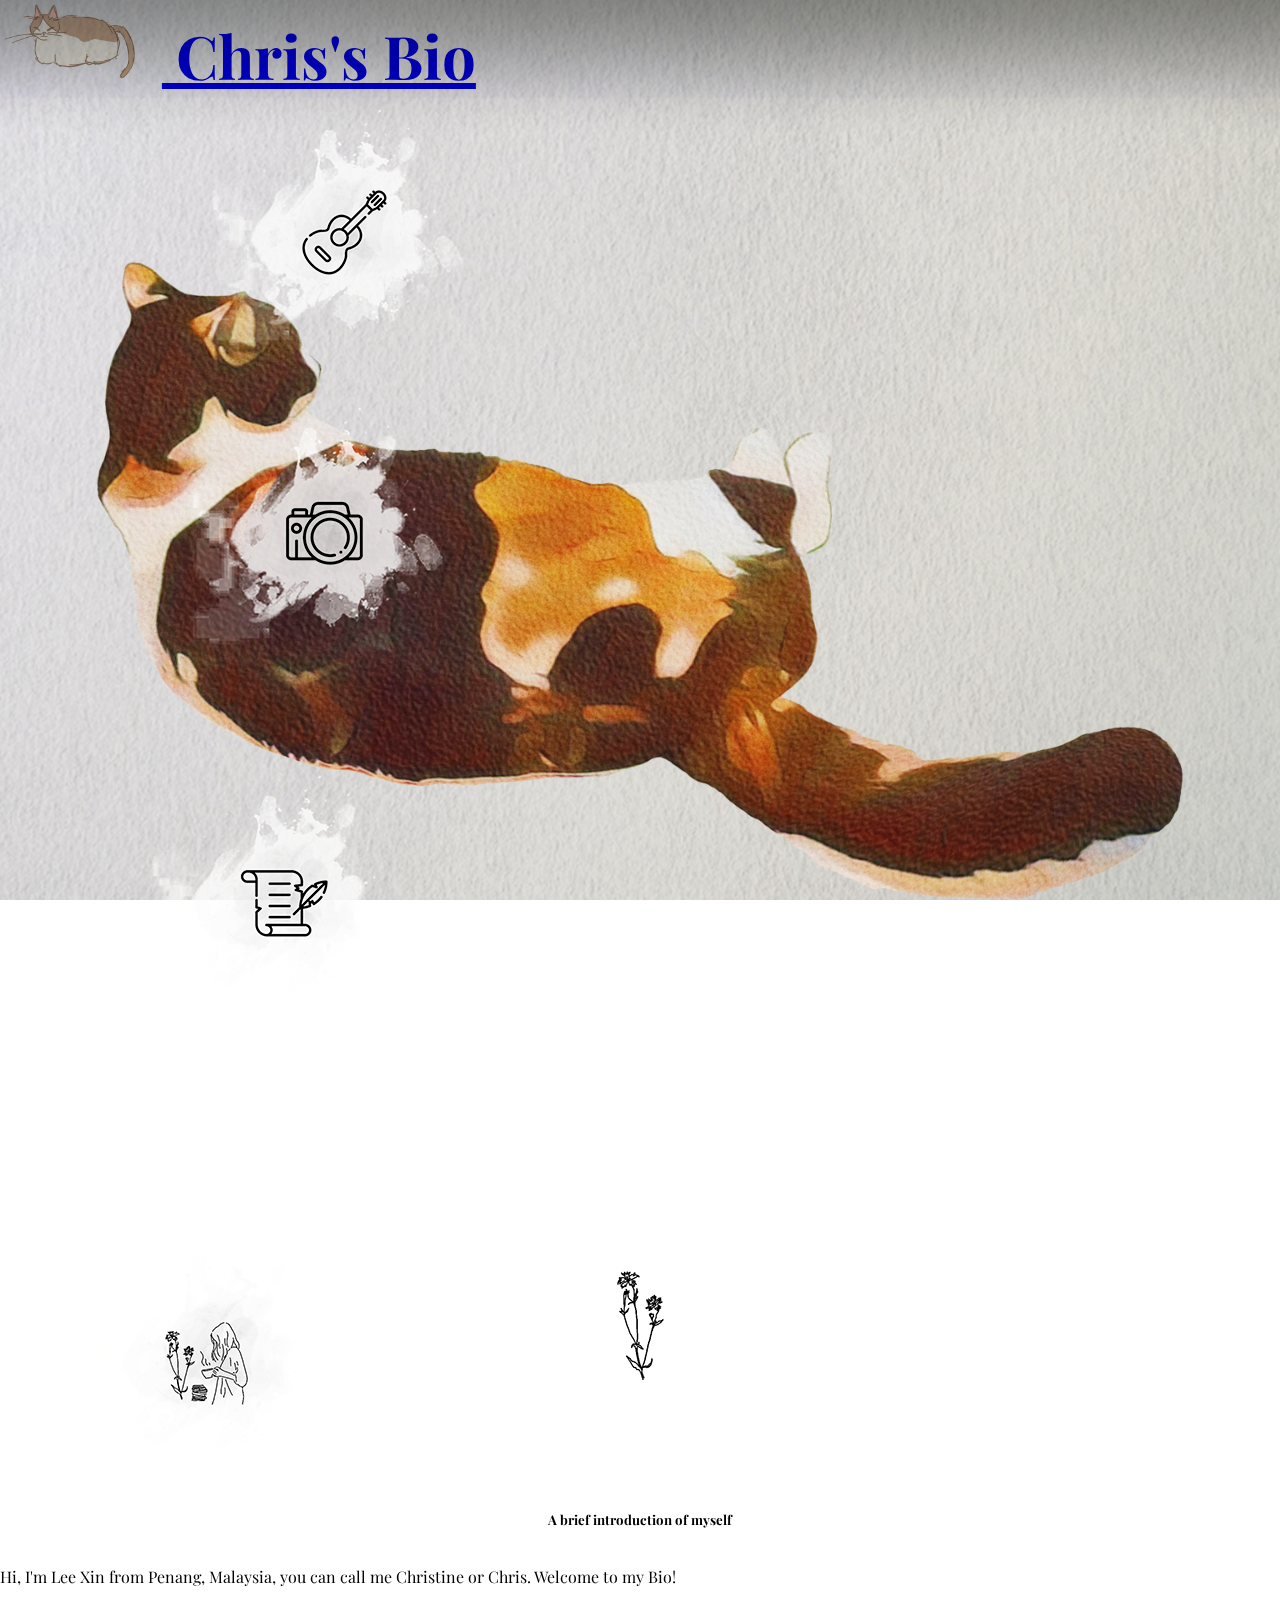
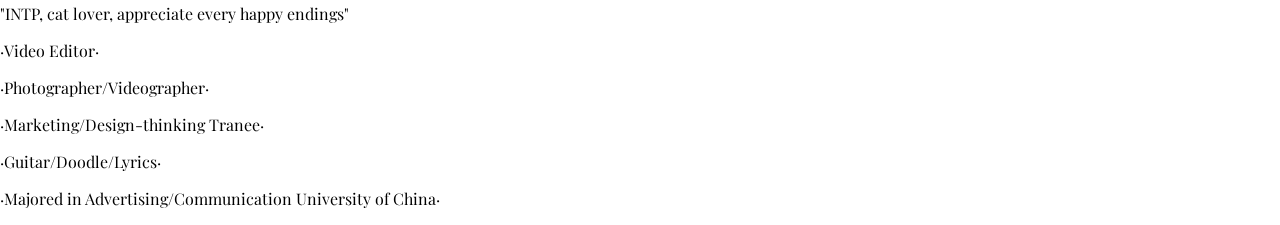
<file: chrisBio/index.html>
<!DOCTYPE html>
<html lang="en">
<head>
  <meta charset="utf-8" />
  <meta name="viewport" content="width=device-width, initial-scale=1" />
  <title>Chris's Bio</title>
  <link href="https://cdn.jsdelivr.net/npm/bootstrap@5.3.0/dist/css/bootstrap.min.css"
        rel="stylesheet"
        integrity="sha384-9ndCyUaIbzAi2FUVXJi0CjmCapSmO7SnpJef0486qhLnuZ2cdeRhO02iuK6FUUVM"
        crossorigin="anonymous" />
  <link rel="preconnect" href="https://fonts.googleapis.com">
  <link rel="preconnect" href="https://fonts.gstatic.com" crossorigin>
  <link href="https://fonts.googleapis.com/css2?family=Playfair+Display:ital,wght@0,400;1,500&display=swap"
        rel="stylesheet">
  <style type="text/css">

    * {
      font-family: "Playfair Display", sans-serif;
    }

    html {
      min-height: 100vh;
    }

    body {
      background-image: url(img/indexBg.jpg);
      margin: 0;
      padding: 0;
      font-family: "Playfair Display", sans-serif;
      background-size: cover;
      background-position: center 0;
      background-repeat: no-repeat;
      background-attachment: fixed;
      position: relative;
      min-height: 100vh;
      -webkit-background-size: cover;
      -o-background-size: cover;
      -moz-background-size: cover;
      -ms-background-size: cover;
    }

    nav.navbar {
      background: linear-gradient(to bottom, #daddd8, #fafaff);
      color: #000000;
      font-size: 72px;
      font-family: "Playfair Display", sans-serif;
      font-weight: 700;
      mix-blend-mode: multiply;
    }

    .navbar-brand {
      font-size: 60px;
      font-family: "Playfair Display", sans-serif;
      font-weight: bold;
    }

    .op {
      position: relative;
      top: 0;
      left: 150px;
      height: 75%;
      width: 50%;
    }

    #cover {
      position: relative;
      top: 0px;
      left: 60px;
    }

    #work {
      position: relative;
      top: 40px;
      left: 40px;
    }

    #quill {
      position: relative;
      top: 150px;
      left: 0px;
    }

    #bio {
      position: relative;
      top: 350px;
      left: -70px;
    }

    .op img {
      cursor: pointer;
      transition: all 0.4s;
    }

    .op img:hover {
      transform: scale(1.3);
    }

    .modal-header{
      display: flex;
      justify-content: center;
      align-items: center;
    }

    #bioModalLabel{
      text-align: center;
      text-decoration: none;
      text-decoration-color: #000000;
      font-style: normal;
      font-weight: bold;
      color: #000000;
    }


  </style>
</head>
<body>
<audio id="music" src="bgm.mp3" loop autoplay preload></audio>
<nav class="navbar bg-body-tertiary">
  <div class="container-fluid">
    <a class="navbar-brand" href="index.html">
      <img src="img/logo.png" alt="Logo" width="auto" height="80" class="d-inline-block align-text-top" />
      Chris's Bio
    </a>
  </div>
</nav>
<div class="container">
  <div class="row">
    <div class="col">
      <div class="op">
        <div id="cover">
          <a href="myCovers.html">
            <img src="img/iconCoversIndex.png" />
          </a>
        </div>
      </div>
    </div>
    <div class="col">
      <div class="op">
        <div id="work">
          <a href="myWork.html">
            <img src="img/iconWorkIndex.png" />
          </a>
        </div>
      </div>
    </div>
    <div class="col">
      <div class="op">
        <div id="quill">
          <a href="">
            <img src="img/iconQuillIndex.png" />
          </a>
        </div>
      </div>
    </div>
    <div class="col">
      <div class="op">
        <div id="bio">
          <a href="" data-bs-toggle="modal" data-bs-target="#bioModal">
            <img src="img/iconBioIndex.png" />
          </a>
        </div>
      </div>
    </div>
  </div>
</div>

<!-- Modal -->
<div class="modal fade" id="bioModal" tabindex="-1" aria-labelledby="bioModalLabel" aria-hidden="true">
  <div class="modal-dialog modal-dialog-centered modal-dialog-scrollable">
    <div class="modal-content">
      <div class="modal-header">
      <h5 class="modal-title" id="bioModalLabel">
        <img src="img/iconBioModal.png"/><br>
        A brief introduction of myself
      </h5>
      </div>
      <div class="modal-body">
      <p>Hi, I'm Lee Xin from Penang, Malaysia, you can call me Christine or Chris. Welcome to my Bio!</p>
      <p>"INTP, cat lover, appreciate every happy endings"</p>
      <p>·Video Editor·</p>
      <p>·Photographer/Videographer·</p>
      <p>·Marketing/Design-thinking Tranee·</p>
      <p>·Guitar/Doodle/Lyrics·</p>
      <p>·Majored in Advertising/Communication University of China·</p>
      </div>
    </div>
  </div>
</div>

<script
  src="https://cdn.jsdelivr.net/npm/bootstrap@5.3.0/dist/js/bootstrap.bundle.min.js"
  integrity="sha384-geWF76RCwLtnZ8qwWowPQNguL3RmwHVBC9FhGdlKrxdiJJigb/j/68SIy3Te4Bkz"
  crossorigin="anonymous"
></script>
</body>
</html>
</file>
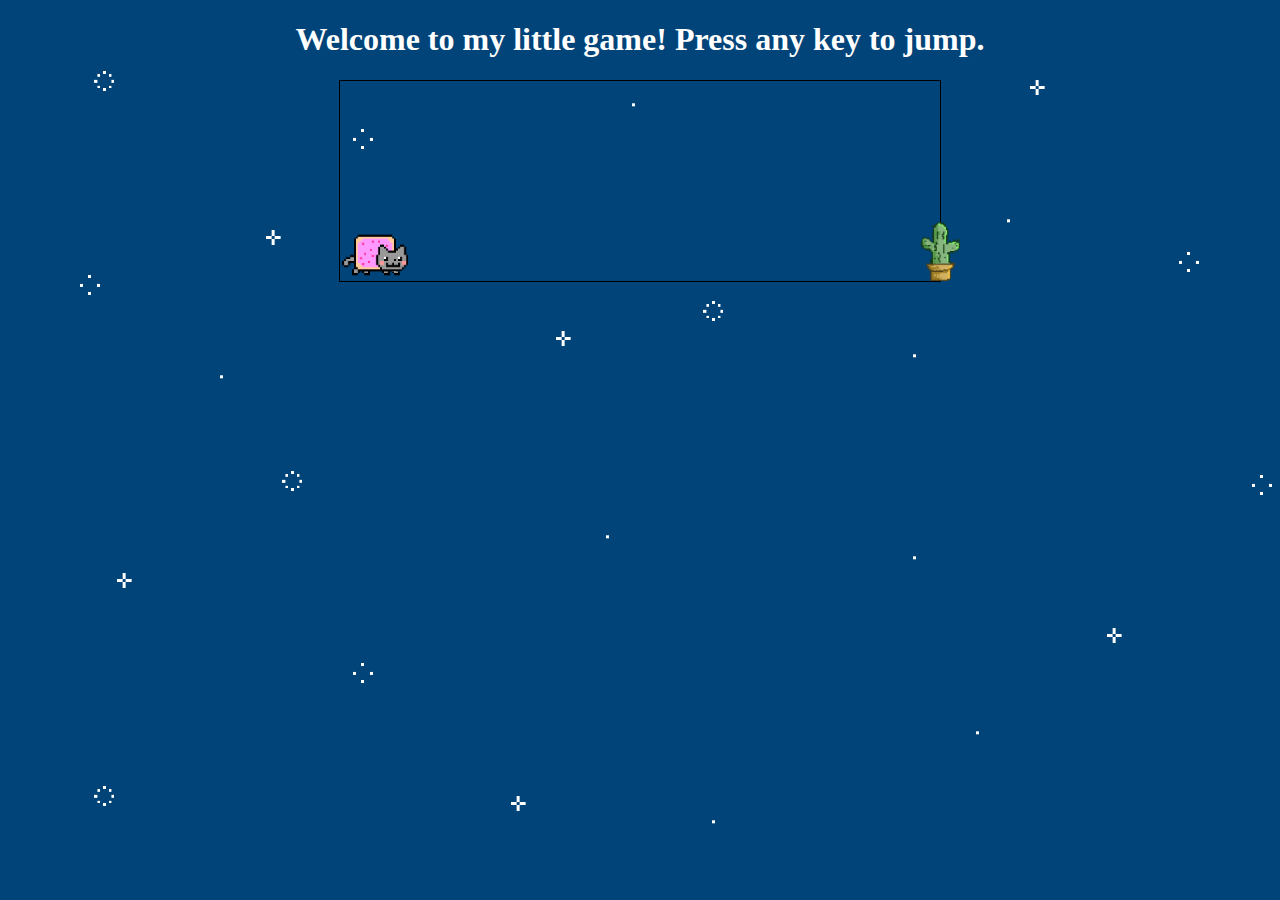
<file: myWeb/index.html>
<!DOCTYPE html>
<html lang="en">
  <head>
    <meta charset="UTF-8" />
    <meta name="viewport" content="width=device-width, initial-scale=1.0" />
    <title>My Game</title>
    <link rel="stylesheet" href="mystyle.css" />
  </head>
  <body>
    <h1 style="text-align:center; color:white">Welcome to my little game! Press any key to jump.</h1>
    <div class="game">
      <div id="dino"></div>
      <div id="cactus"></div>
    </div>
    <script src="script.js"></script>
  </body>
</html>
</file>
<file: myWeb/mystyle.css>
.game {
  width: 600px;
  height: 200px;
  border: 1px solid black;
  margin: auto;
}

#dino {
  width: 70px;
  height: 50px;
  background-image: url(img/nyan-catt.gif);
  background-size: 70px 50px;
  position: relative;
  top: 150px;
}

.jump {
  animation: jump 0.3s linear;
}

@keyframes jump {
  0% {
    top: 150px;
  }

  30% {
    top: 130px;
  }

  50% {
    top: 80px;
  }

  80% {
    top: 130px;
  }

  100% {
    top: 150px;
  }
}

#cactus {
  width: 40px;
  height: 60px;
  position: relative;
  top: 90px;
  left: 580px;

  background-image: url("img/cactus.png");
  background-size: 40px 60px;

  animation: block 1s infinite linear;
}

@keyframes block {
  0% {
    left: 580px;
  }

  100% {
    left: -20px;
  }
}

body{
    background-image: url("img/Bg.jpg");
}
</file>
